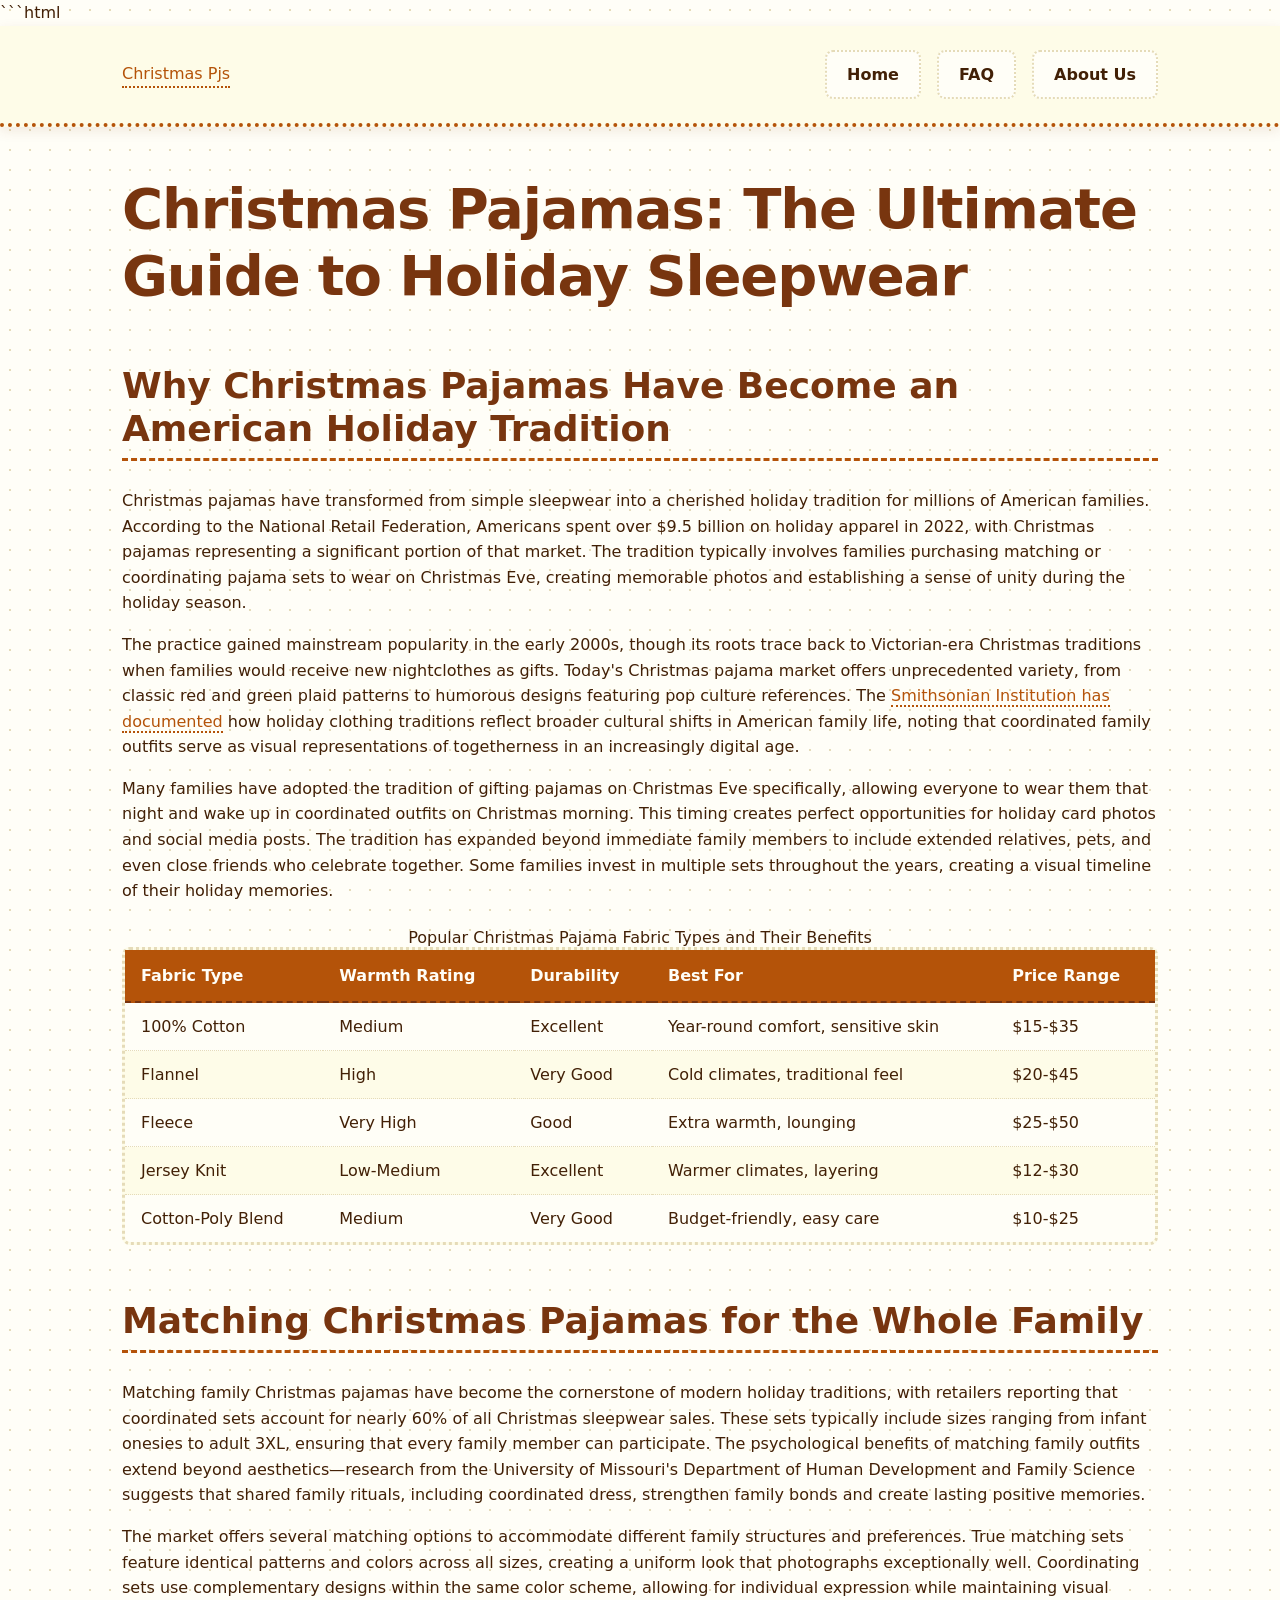
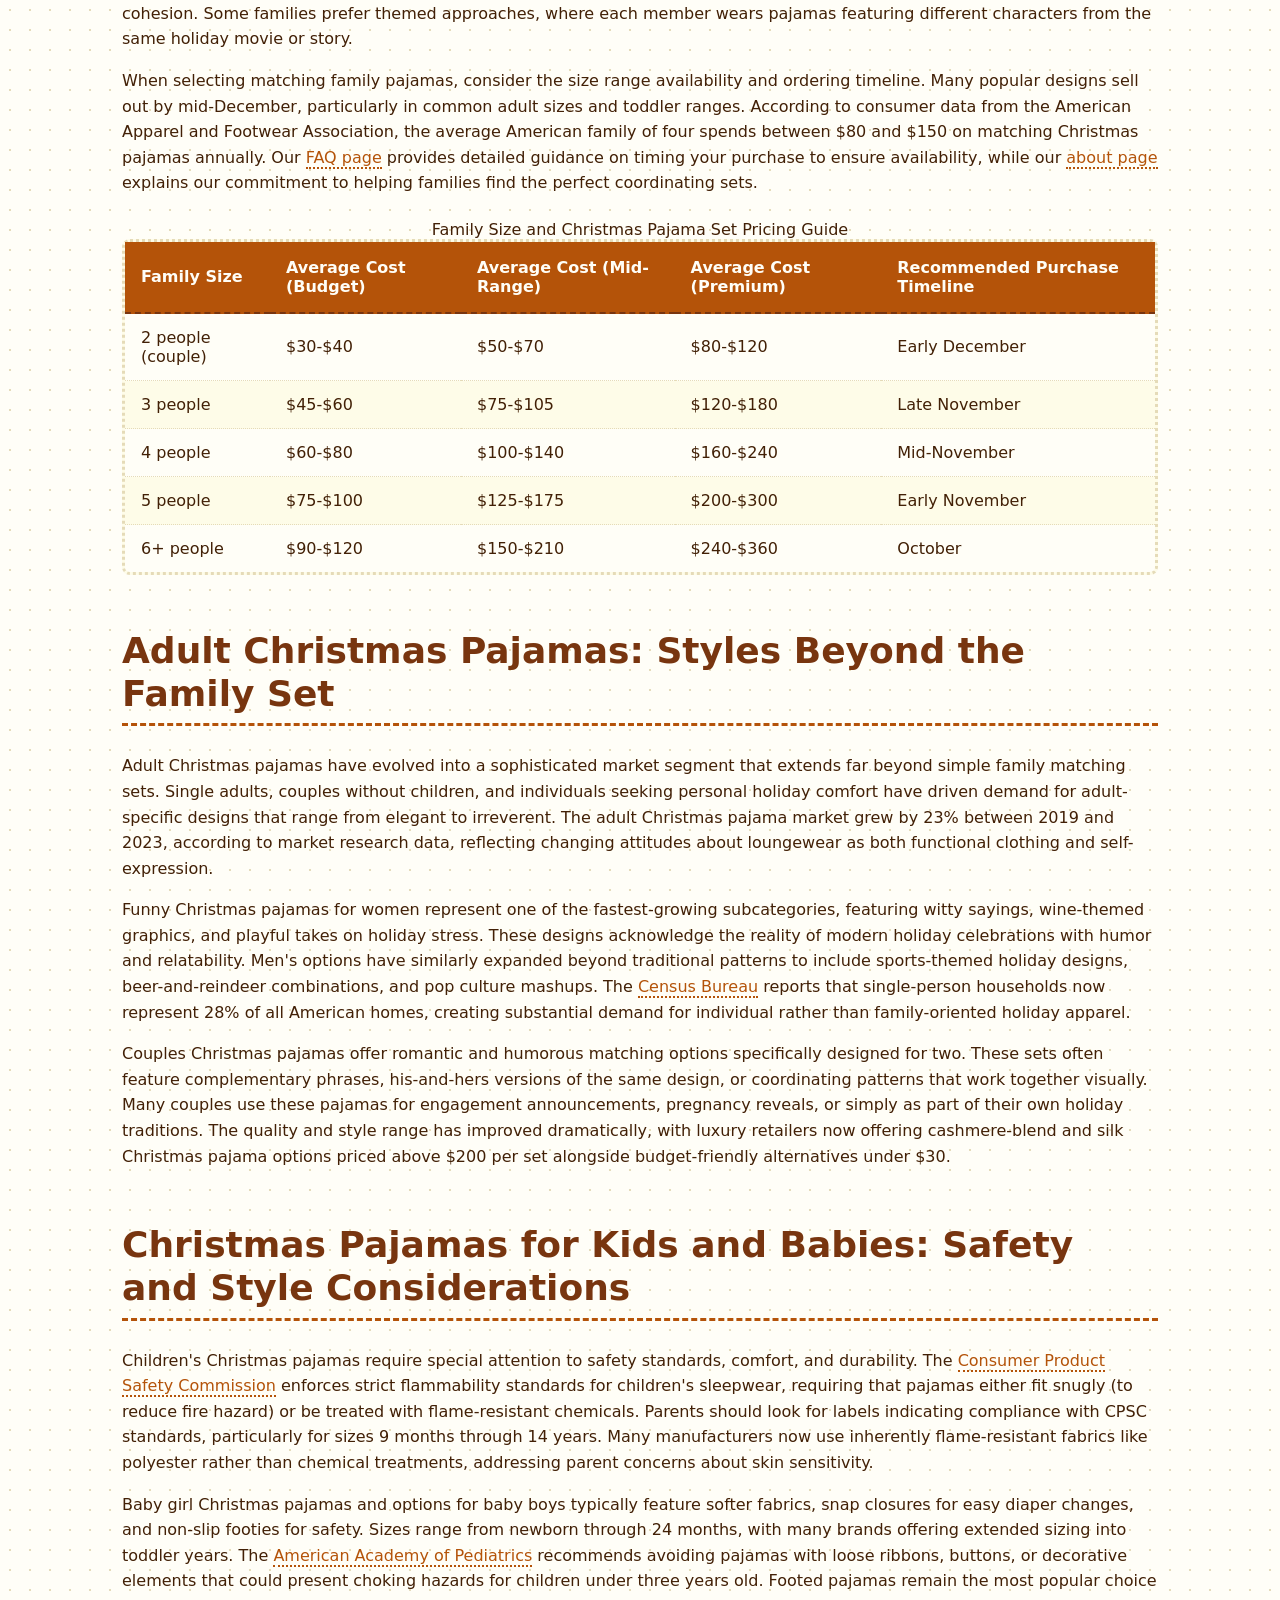
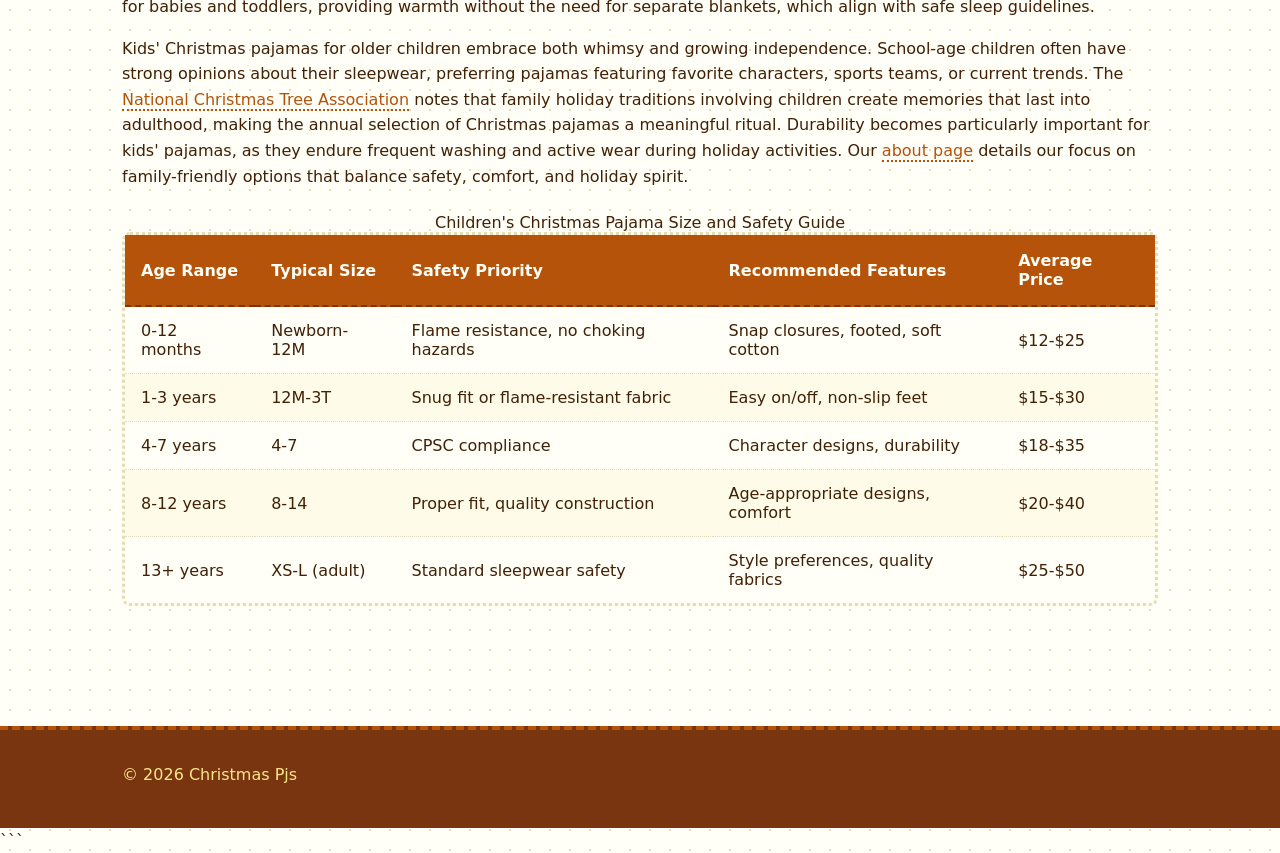
<file: index.html>
```html
<!DOCTYPE html>
<html lang="en-US">
<head><script>if(location.hostname==="christmas-pjs-xyz.pages.dev"){location.replace("https://christmas-pjs.xyz"+location.pathname+location.search)}</script>
<meta charset="UTF-8">
<meta name="viewport" content="width=device-width, initial-scale=1.0">
<title>Christmas Pajamas for the Whole Family | Christmas Pjs</title>
<meta name="description" content="Find the perfect Christmas pajamas for your family. Shop matching sets, funny designs, plaid patterns, and cozy sleepwear for adults, kids, and babies.">
<link rel="canonical" href="https://christmas-pjs.xyz/">
<link rel="stylesheet" href="style.css">
<meta property="og:title" content="Christmas Pajamas for the Whole Family | Christmas Pjs">
<meta property="og:description" content="Find the perfect Christmas pajamas for your family. Shop matching sets, funny designs, plaid patterns, and cozy sleepwear for adults, kids, and babies.">
<meta property="og:url" content="https://christmas-pjs.xyz/">
<meta property="og:type" content="website">
<meta name="twitter:card" content="summary_large_image">
<meta name="twitter:title" content="Christmas Pajamas for the Whole Family | Christmas Pjs">
<meta name="twitter:description" content="Find the perfect Christmas pajamas for your family. Shop matching sets, funny designs, plaid patterns, and cozy sleepwear for adults, kids, and babies.">
<script type="application/ld+json">
{
  "@context": "https://schema.org",
  "@type": "Organization",
  "name": "Christmas Pjs",
  "url": "https://christmas-pjs.xyz"
}
</script>
</head>
<body>
<header class="site-header">
<div class="container">
<a href="/">Christmas Pjs</a>
<nav class="site-nav">
<ul>
<li><a href="/" aria-current="page">Home</a></li>
<li><a href="/faq">FAQ</a></li>
<li><a href="/about-us">About Us</a></li>
</ul>
</nav>
</div>
</header>
<main class="site-main">
<div class="container">
<h1>Christmas Pajamas: The Ultimate Guide to Holiday Sleepwear</h1>
<section>
<h2>Why Christmas Pajamas Have Become an American Holiday Tradition</h2>
<p>Christmas pajamas have transformed from simple sleepwear into a cherished holiday tradition for millions of American families. According to the National Retail Federation, Americans spent over $9.5 billion on holiday apparel in 2022, with Christmas pajamas representing a significant portion of that market. The tradition typically involves families purchasing matching or coordinating pajama sets to wear on Christmas Eve, creating memorable photos and establishing a sense of unity during the holiday season.</p>
<p>The practice gained mainstream popularity in the early 2000s, though its roots trace back to Victorian-era Christmas traditions when families would receive new nightclothes as gifts. Today's Christmas pajama market offers unprecedented variety, from classic red and green plaid patterns to humorous designs featuring pop culture references. The <a href="https://www.si.edu/spotlight/christmas-traditions" rel="noopener noreferrer" target="_blank">Smithsonian Institution has documented</a> how holiday clothing traditions reflect broader cultural shifts in American family life, noting that coordinated family outfits serve as visual representations of togetherness in an increasingly digital age.</p>
<p>Many families have adopted the tradition of gifting pajamas on Christmas Eve specifically, allowing everyone to wear them that night and wake up in coordinated outfits on Christmas morning. This timing creates perfect opportunities for holiday card photos and social media posts. The tradition has expanded beyond immediate family members to include extended relatives, pets, and even close friends who celebrate together. Some families invest in multiple sets throughout the years, creating a visual timeline of their holiday memories.</p>
<table>
<caption>Popular Christmas Pajama Fabric Types and Their Benefits</caption>
<thead>
<tr>
<th>Fabric Type</th>
<th>Warmth Rating</th>
<th>Durability</th>
<th>Best For</th>
<th>Price Range</th>
</tr>
</thead>
<tbody>
<tr>
<td>100% Cotton</td>
<td>Medium</td>
<td>Excellent</td>
<td>Year-round comfort, sensitive skin</td>
<td>$15-$35</td>
</tr>
<tr>
<td>Flannel</td>
<td>High</td>
<td>Very Good</td>
<td>Cold climates, traditional feel</td>
<td>$20-$45</td>
</tr>
<tr>
<td>Fleece</td>
<td>Very High</td>
<td>Good</td>
<td>Extra warmth, lounging</td>
<td>$25-$50</td>
</tr>
<tr>
<td>Jersey Knit</td>
<td>Low-Medium</td>
<td>Excellent</td>
<td>Warmer climates, layering</td>
<td>$12-$30</td>
</tr>
<tr>
<td>Cotton-Poly Blend</td>
<td>Medium</td>
<td>Very Good</td>
<td>Budget-friendly, easy care</td>
<td>$10-$25</td>
</tr>
</tbody>
</table>
</section>
<section>
<h2>Matching Christmas Pajamas for the Whole Family</h2>
<p>Matching family Christmas pajamas have become the cornerstone of modern holiday traditions, with retailers reporting that coordinated sets account for nearly 60% of all Christmas sleepwear sales. These sets typically include sizes ranging from infant onesies to adult 3XL, ensuring that every family member can participate. The psychological benefits of matching family outfits extend beyond aesthetics—research from the University of Missouri's Department of Human Development and Family Science suggests that shared family rituals, including coordinated dress, strengthen family bonds and create lasting positive memories.</p>
<p>The market offers several matching options to accommodate different family structures and preferences. True matching sets feature identical patterns and colors across all sizes, creating a uniform look that photographs exceptionally well. Coordinating sets use complementary designs within the same color scheme, allowing for individual expression while maintaining visual cohesion. Some families prefer themed approaches, where each member wears pajamas featuring different characters from the same holiday movie or story.</p>
<p>When selecting matching family pajamas, consider the size range availability and ordering timeline. Many popular designs sell out by mid-December, particularly in common adult sizes and toddler ranges. According to consumer data from the American Apparel and Footwear Association, the average American family of four spends between $80 and $150 on matching Christmas pajamas annually. Our <a href="/faq">FAQ page</a> provides detailed guidance on timing your purchase to ensure availability, while our <a href="/about-us">about page</a> explains our commitment to helping families find the perfect coordinating sets.</p>
<table>
<caption>Family Size and Christmas Pajama Set Pricing Guide</caption>
<thead>
<tr>
<th>Family Size</th>
<th>Average Cost (Budget)</th>
<th>Average Cost (Mid-Range)</th>
<th>Average Cost (Premium)</th>
<th>Recommended Purchase Timeline</th>
</tr>
</thead>
<tbody>
<tr>
<td>2 people (couple)</td>
<td>$30-$40</td>
<td>$50-$70</td>
<td>$80-$120</td>
<td>Early December</td>
</tr>
<tr>
<td>3 people</td>
<td>$45-$60</td>
<td>$75-$105</td>
<td>$120-$180</td>
<td>Late November</td>
</tr>
<tr>
<td>4 people</td>
<td>$60-$80</td>
<td>$100-$140</td>
<td>$160-$240</td>
<td>Mid-November</td>
</tr>
<tr>
<td>5 people</td>
<td>$75-$100</td>
<td>$125-$175</td>
<td>$200-$300</td>
<td>Early November</td>
</tr>
<tr>
<td>6+ people</td>
<td>$90-$120</td>
<td>$150-$210</td>
<td>$240-$360</td>
<td>October</td>
</tr>
</tbody>
</table>
</section>
<section>
<h2>Adult Christmas Pajamas: Styles Beyond the Family Set</h2>
<p>Adult Christmas pajamas have evolved into a sophisticated market segment that extends far beyond simple family matching sets. Single adults, couples without children, and individuals seeking personal holiday comfort have driven demand for adult-specific designs that range from elegant to irreverent. The adult Christmas pajama market grew by 23% between 2019 and 2023, according to market research data, reflecting changing attitudes about loungewear as both functional clothing and self-expression.</p>
<p>Funny Christmas pajamas for women represent one of the fastest-growing subcategories, featuring witty sayings, wine-themed graphics, and playful takes on holiday stress. These designs acknowledge the reality of modern holiday celebrations with humor and relatability. Men's options have similarly expanded beyond traditional patterns to include sports-themed holiday designs, beer-and-reindeer combinations, and pop culture mashups. The <a href="https://www.census.gov/quickfacts/fact/table/US" rel="noopener noreferrer" target="_blank">Census Bureau</a> reports that single-person households now represent 28% of all American homes, creating substantial demand for individual rather than family-oriented holiday apparel.</p>
<p>Couples Christmas pajamas offer romantic and humorous matching options specifically designed for two. These sets often feature complementary phrases, his-and-hers versions of the same design, or coordinating patterns that work together visually. Many couples use these pajamas for engagement announcements, pregnancy reveals, or simply as part of their own holiday traditions. The quality and style range has improved dramatically, with luxury retailers now offering cashmere-blend and silk Christmas pajama options priced above $200 per set alongside budget-friendly alternatives under $30.</p>
</section>
<section>
<h2>Christmas Pajamas for Kids and Babies: Safety and Style Considerations</h2>
<p>Children's Christmas pajamas require special attention to safety standards, comfort, and durability. The <a href="https://www.cpsc.gov/Business--Manufacturing/Business-Education/childrens-sleepwear" rel="noopener noreferrer" target="_blank">Consumer Product Safety Commission</a> enforces strict flammability standards for children's sleepwear, requiring that pajamas either fit snugly (to reduce fire hazard) or be treated with flame-resistant chemicals. Parents should look for labels indicating compliance with CPSC standards, particularly for sizes 9 months through 14 years. Many manufacturers now use inherently flame-resistant fabrics like polyester rather than chemical treatments, addressing parent concerns about skin sensitivity.</p>
<p>Baby girl Christmas pajamas and options for baby boys typically feature softer fabrics, snap closures for easy diaper changes, and non-slip footies for safety. Sizes range from newborn through 24 months, with many brands offering extended sizing into toddler years. The <a href="https://www.aap.org/" rel="noopener noreferrer" target="_blank">American Academy of Pediatrics</a> recommends avoiding pajamas with loose ribbons, buttons, or decorative elements that could present choking hazards for children under three years old. Footed pajamas remain the most popular choice for babies and toddlers, providing warmth without the need for separate blankets, which align with safe sleep guidelines.</p>
<p>Kids' Christmas pajamas for older children embrace both whimsy and growing independence. School-age children often have strong opinions about their sleepwear, preferring pajamas featuring favorite characters, sports teams, or current trends. The <a href="https://christmastree.org/" rel="noopener noreferrer" target="_blank">National Christmas Tree Association</a> notes that family holiday traditions involving children create memories that last into adulthood, making the annual selection of Christmas pajamas a meaningful ritual. Durability becomes particularly important for kids' pajamas, as they endure frequent washing and active wear during holiday activities. Our <a href="/about-us">about page</a> details our focus on family-friendly options that balance safety, comfort, and holiday spirit.</p>
<table>
<caption>Children's Christmas Pajama Size and Safety Guide</caption>
<thead>
<tr>
<th>Age Range</th>
<th>Typical Size</th>
<th>Safety Priority</th>
<th>Recommended Features</th>
<th>Average Price</th>
</tr>
</thead>
<tbody>
<tr>
<td>0-12 months</td>
<td>Newborn-12M</td>
<td>Flame resistance, no choking hazards</td>
<td>Snap closures, footed, soft cotton</td>
<td>$12-$25</td>
</tr>
<tr>
<td>1-3 years</td>
<td>12M-3T</td>
<td>Snug fit or flame-resistant fabric</td>
<td>Easy on/off, non-slip feet</td>
<td>$15-$30</td>
</tr>
<tr>
<td>4-7 years</td>
<td>4-7</td>
<td>CPSC compliance</td>
<td>Character designs, durability</td>
<td>$18-$35</td>
</tr>
<tr>
<td>8-12 years</td>
<td>8-14</td>
<td>Proper fit, quality construction</td>
<td>Age-appropriate designs, comfort</td>
<td>$20-$40</td>
</tr>
<tr>
<td>13+ years</td>
<td>XS-L (adult)</td>
<td>Standard sleepwear safety</td>
<td>Style preferences, quality fabrics</td>
<td>$25-$50</td>
</tr>
</tbody>
</table>
</section>
</div>
</main>
<footer class="site-footer">
<div class="container">
<p>&copy; 2026 Christmas Pjs</p>
</div>
</footer>
</body>
</html>
```
</file>
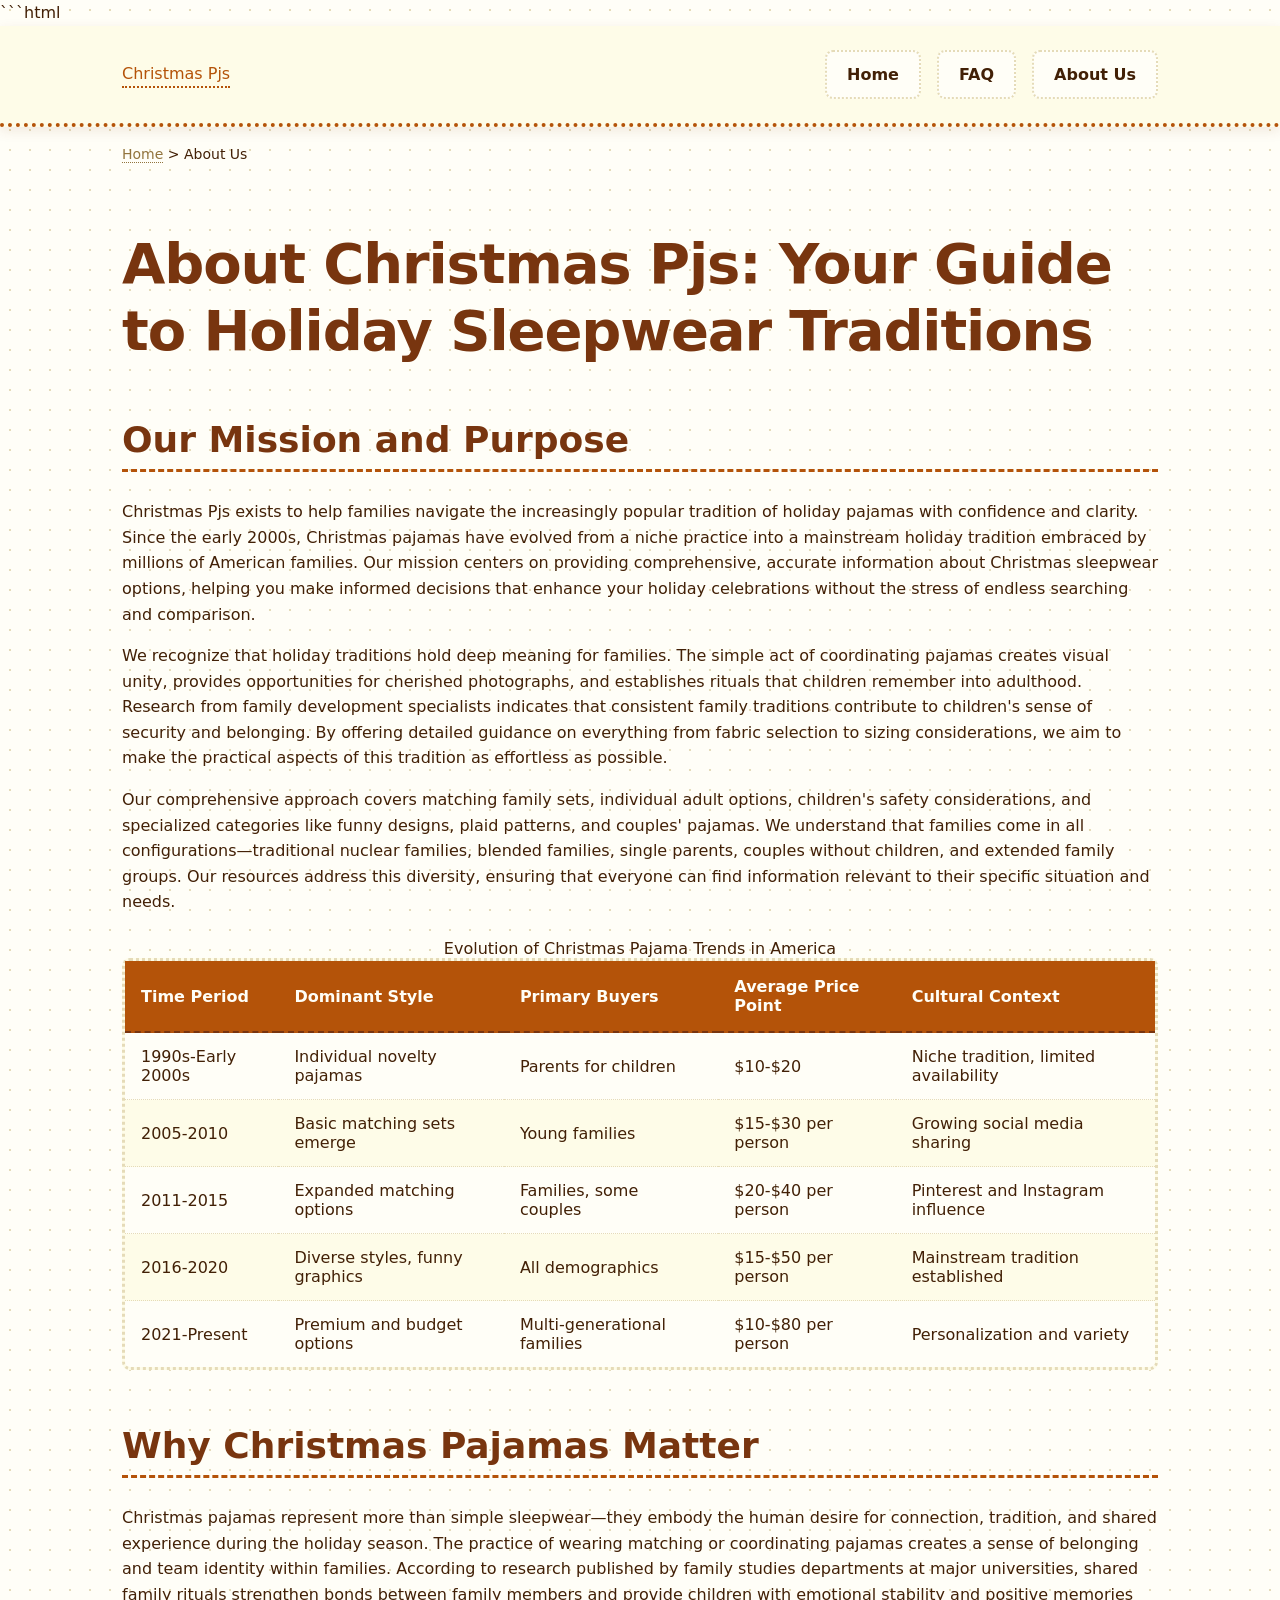
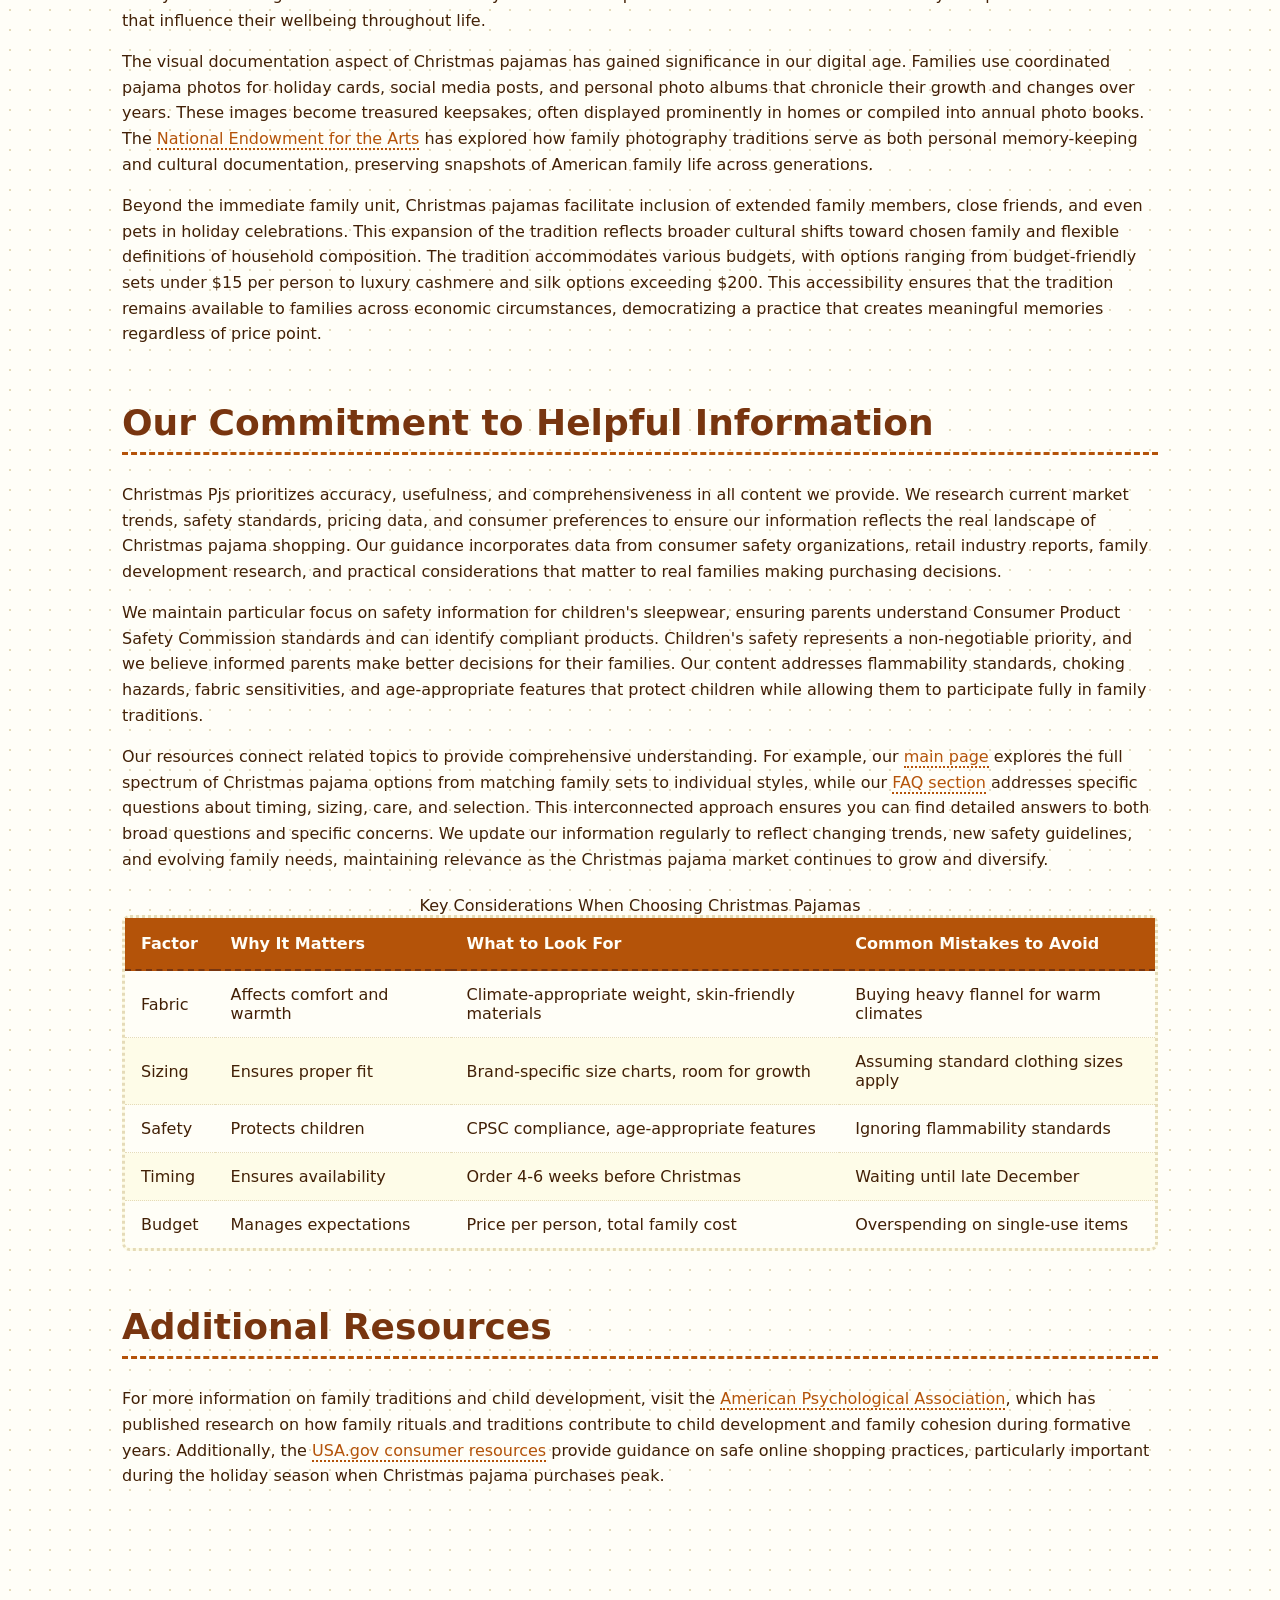
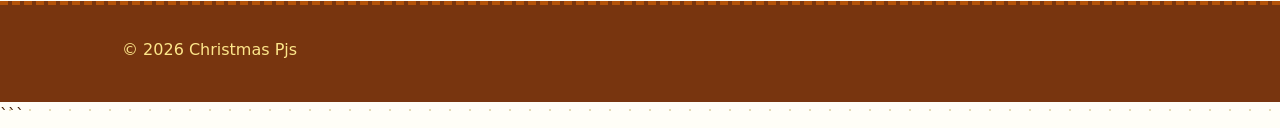
<file: about-us.html>
```html
<!DOCTYPE html>
<html lang="en-US">
<head><script>if(location.hostname==="christmas-pjs-xyz.pages.dev"){location.replace("https://christmas-pjs.xyz"+location.pathname+location.search)}</script>
<meta charset="UTF-8">
<meta name="viewport" content="width=device-width, initial-scale=1.0">
<title>About Christmas Pjs | Your Holiday Sleepwear Resource</title>
<meta name="description" content="Learn about Christmas Pjs, your trusted source for information on holiday pajamas, matching family sets, and festive sleepwear traditions.">
<link rel="canonical" href="https://christmas-pjs.xyz/about-us">
<link rel="stylesheet" href="style.css">
<script type="application/ld+json">
{
  "@context": "https://schema.org",
  "@type": "AboutPage",
  "name": "About Christmas Pjs",
  "url": "https://christmas-pjs.xyz/about-us",
  "description": "Learn about Christmas Pjs, your trusted source for information on holiday pajamas, matching family sets, and festive sleepwear traditions."
}
</script>
</head>
<body>
<header class="site-header">
<div class="container">
<a href="/">Christmas Pjs</a>
<nav class="site-nav">
<ul>
<li><a href="/">Home</a></li>
<li><a href="/faq">FAQ</a></li>
<li><a href="/about-us" aria-current="page">About Us</a></li>
</ul>
</nav>
</div>
</header>

<nav class="breadcrumbs">
<div class="container">
<a href="/">Home</a> > About Us
</div>
</nav>

<main class="site-main">
<div class="container">
<h1>About Christmas Pjs: Your Guide to Holiday Sleepwear Traditions</h1>

<section>
<h2>Our Mission and Purpose</h2>
<p>Christmas Pjs exists to help families navigate the increasingly popular tradition of holiday pajamas with confidence and clarity. Since the early 2000s, Christmas pajamas have evolved from a niche practice into a mainstream holiday tradition embraced by millions of American families. Our mission centers on providing comprehensive, accurate information about Christmas sleepwear options, helping you make informed decisions that enhance your holiday celebrations without the stress of endless searching and comparison.</p>
<p>We recognize that holiday traditions hold deep meaning for families. The simple act of coordinating pajamas creates visual unity, provides opportunities for cherished photographs, and establishes rituals that children remember into adulthood. Research from family development specialists indicates that consistent family traditions contribute to children's sense of security and belonging. By offering detailed guidance on everything from fabric selection to sizing considerations, we aim to make the practical aspects of this tradition as effortless as possible.</p>
<p>Our comprehensive approach covers matching family sets, individual adult options, children's safety considerations, and specialized categories like funny designs, plaid patterns, and couples' pajamas. We understand that families come in all configurations—traditional nuclear families, blended families, single parents, couples without children, and extended family groups. Our resources address this diversity, ensuring that everyone can find information relevant to their specific situation and needs.</p>

<table>
<caption>Evolution of Christmas Pajama Trends in America</caption>
<thead>
<tr>
<th>Time Period</th>
<th>Dominant Style</th>
<th>Primary Buyers</th>
<th>Average Price Point</th>
<th>Cultural Context</th>
</tr>
</thead>
<tbody>
<tr>
<td>1990s-Early 2000s</td>
<td>Individual novelty pajamas</td>
<td>Parents for children</td>
<td>$10-$20</td>
<td>Niche tradition, limited availability</td>
</tr>
<tr>
<td>2005-2010</td>
<td>Basic matching sets emerge</td>
<td>Young families</td>
<td>$15-$30 per person</td>
<td>Growing social media sharing</td>
</tr>
<tr>
<td>2011-2015</td>
<td>Expanded matching options</td>
<td>Families, some couples</td>
<td>$20-$40 per person</td>
<td>Pinterest and Instagram influence</td>
</tr>
<tr>
<td>2016-2020</td>
<td>Diverse styles, funny graphics</td>
<td>All demographics</td>
<td>$15-$50 per person</td>
<td>Mainstream tradition established</td>
</tr>
<tr>
<td>2021-Present</td>
<td>Premium and budget options</td>
<td>Multi-generational families</td>
<td>$10-$80 per person</td>
<td>Personalization and variety</td>
</tr>
</tbody>
</table>
</section>

<section>
<h2>Why Christmas Pajamas Matter</h2>
<p>Christmas pajamas represent more than simple sleepwear—they embody the human desire for connection, tradition, and shared experience during the holiday season. The practice of wearing matching or coordinating pajamas creates a sense of belonging and team identity within families. According to research published by family studies departments at major universities, shared family rituals strengthen bonds between family members and provide children with emotional stability and positive memories that influence their wellbeing throughout life.</p>
<p>The visual documentation aspect of Christmas pajamas has gained significance in our digital age. Families use coordinated pajama photos for holiday cards, social media posts, and personal photo albums that chronicle their growth and changes over years. These images become treasured keepsakes, often displayed prominently in homes or compiled into annual photo books. The <a href="https://www.arts.gov/">National Endowment for the Arts</a> has explored how family photography traditions serve as both personal memory-keeping and cultural documentation, preserving snapshots of American family life across generations.</p>
<p>Beyond the immediate family unit, Christmas pajamas facilitate inclusion of extended family members, close friends, and even pets in holiday celebrations. This expansion of the tradition reflects broader cultural shifts toward chosen family and flexible definitions of household composition. The tradition accommodates various budgets, with options ranging from budget-friendly sets under $15 per person to luxury cashmere and silk options exceeding $200. This accessibility ensures that the tradition remains available to families across economic circumstances, democratizing a practice that creates meaningful memories regardless of price point.</p>
</section>

<section>
<h2>Our Commitment to Helpful Information</h2>
<p>Christmas Pjs prioritizes accuracy, usefulness, and comprehensiveness in all content we provide. We research current market trends, safety standards, pricing data, and consumer preferences to ensure our information reflects the real landscape of Christmas pajama shopping. Our guidance incorporates data from consumer safety organizations, retail industry reports, family development research, and practical considerations that matter to real families making purchasing decisions.</p>
<p>We maintain particular focus on safety information for children's sleepwear, ensuring parents understand Consumer Product Safety Commission standards and can identify compliant products. Children's safety represents a non-negotiable priority, and we believe informed parents make better decisions for their families. Our content addresses flammability standards, choking hazards, fabric sensitivities, and age-appropriate features that protect children while allowing them to participate fully in family traditions.</p>
<p>Our resources connect related topics to provide comprehensive understanding. For example, our <a href="/">main page</a> explores the full spectrum of Christmas pajama options from matching family sets to individual styles, while our <a href="/faq">FAQ section</a> addresses specific questions about timing, sizing, care, and selection. This interconnected approach ensures you can find detailed answers to both broad questions and specific concerns. We update our information regularly to reflect changing trends, new safety guidelines, and evolving family needs, maintaining relevance as the Christmas pajama market continues to grow and diversify.</p>

<table>
<caption>Key Considerations When Choosing Christmas Pajamas</caption>
<thead>
<tr>
<th>Factor</th>
<th>Why It Matters</th>
<th>What to Look For</th>
<th>Common Mistakes to Avoid</th>
</tr>
</thead>
<tbody>
<tr>
<td>Fabric</td>
<td>Affects comfort and warmth</td>
<td>Climate-appropriate weight, skin-friendly materials</td>
<td>Buying heavy flannel for warm climates</td>
</tr>
<tr>
<td>Sizing</td>
<td>Ensures proper fit</td>
<td>Brand-specific size charts, room for growth</td>
<td>Assuming standard clothing sizes apply</td>
</tr>
<tr>
<td>Safety</td>
<td>Protects children</td>
<td>CPSC compliance, age-appropriate features</td>
<td>Ignoring flammability standards</td>
</tr>
<tr>
<td>Timing</td>
<td>Ensures availability</td>
<td>Order 4-6 weeks before Christmas</td>
<td>Waiting until late December</td>
</tr>
<tr>
<td>Budget</td>
<td>Manages expectations</td>
<td>Price per person, total family cost</td>
<td>Overspending on single-use items</td>
</tr>
</tbody>
</table>
</section>

<section>
<h2>Additional Resources</h2>
<p>For more information on family traditions and child development, visit the <a href="https://www.apa.org/">American Psychological Association</a>, which has published research on how family rituals and traditions contribute to child development and family cohesion during formative years. Additionally, the <a href="https://www.usa.gov/holiday-shopping">USA.gov consumer resources</a> provide guidance on safe online shopping practices, particularly important during the holiday season when Christmas pajama purchases peak.</p>
</section>
</div>
</main>

<footer class="site-footer">
<div class="container">
<p>&copy; 2026 Christmas Pjs</p>
</div>
</footer>
</body>
</html>
```
</file>
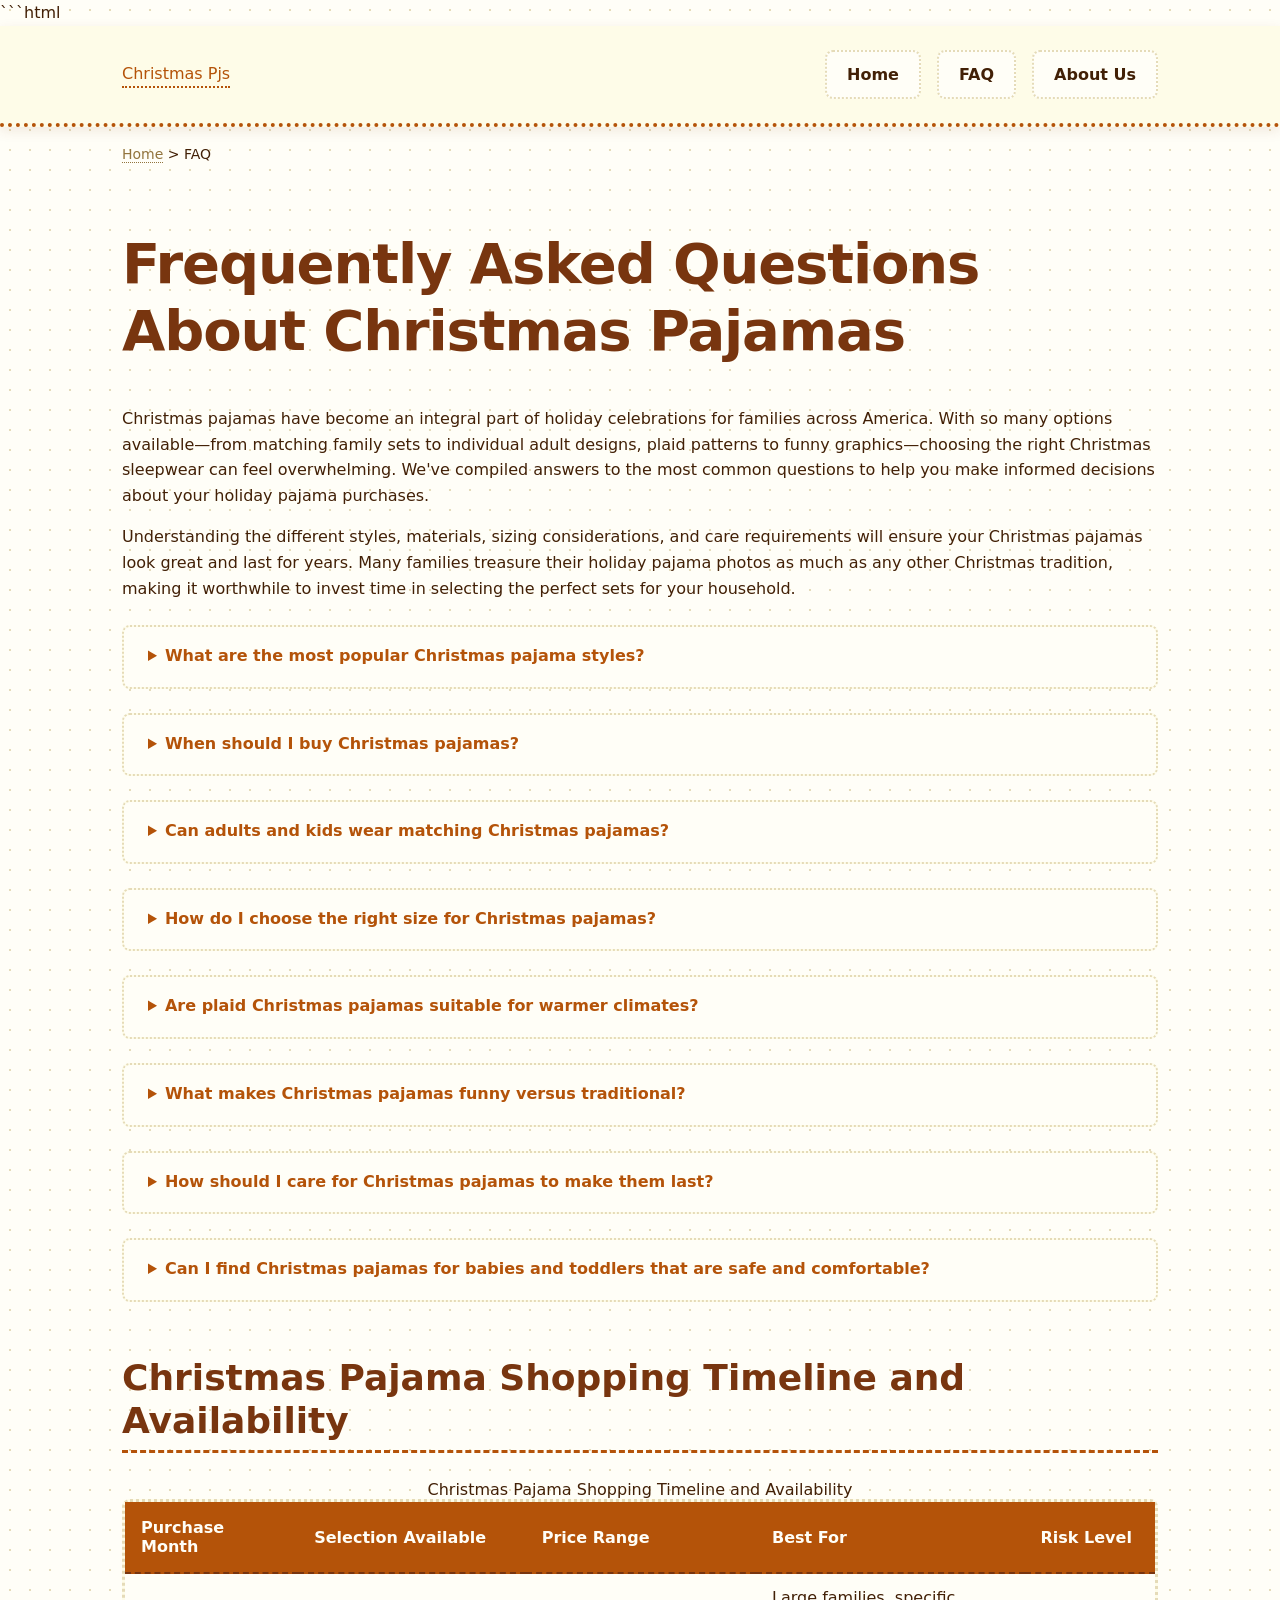
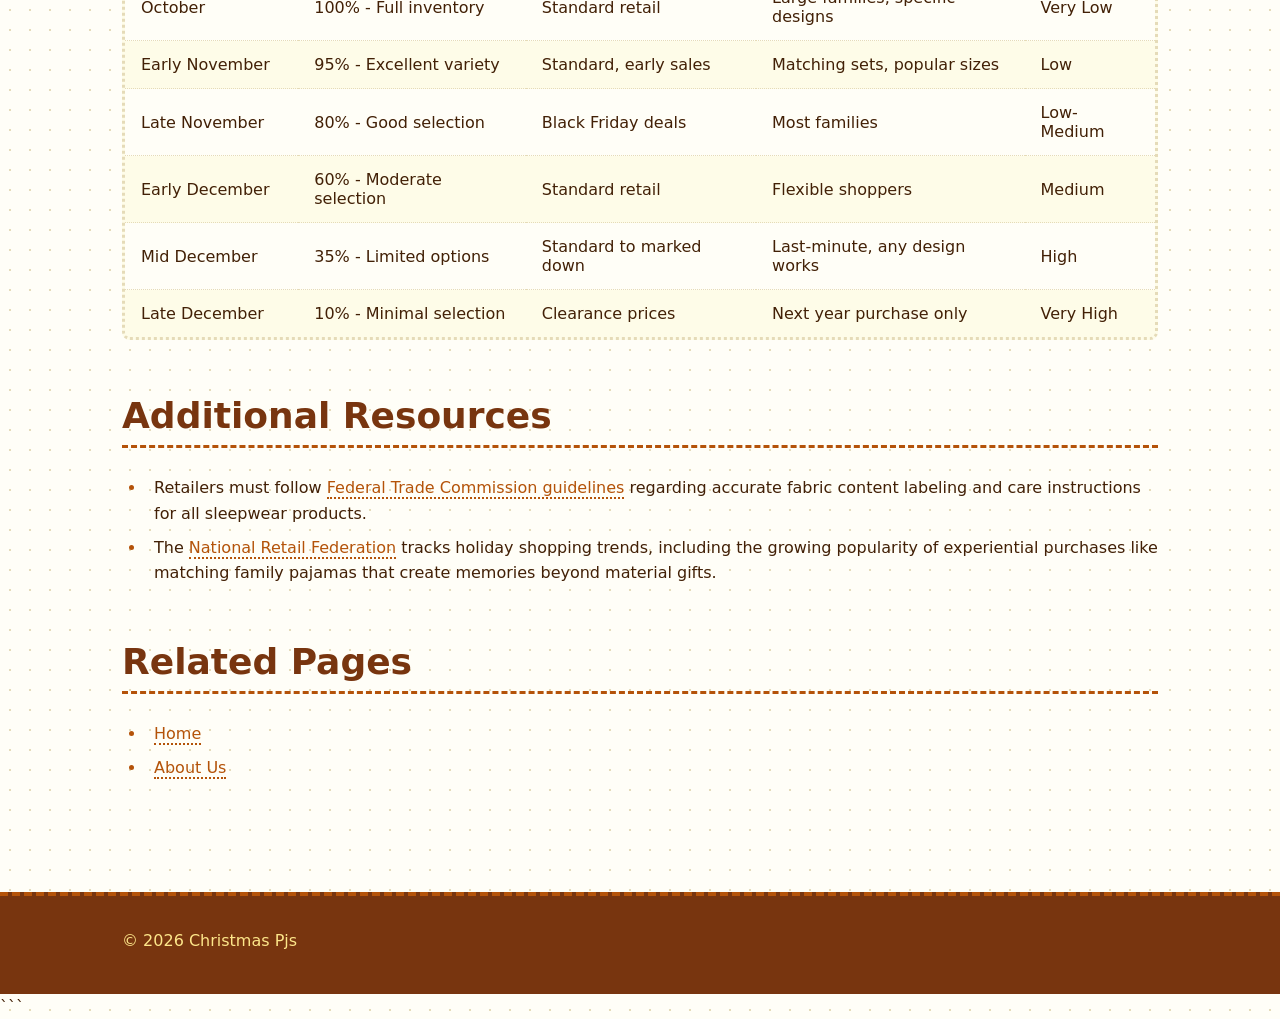
<file: faq.html>
```html
<!DOCTYPE html>
<html lang="en-US">
<head><script>if(location.hostname==="christmas-pjs-xyz.pages.dev"){location.replace("https://christmas-pjs.xyz"+location.pathname+location.search)}</script>
<meta charset="UTF-8">
<meta name="viewport" content="width=device-width, initial-scale=1.0">
<title>Christmas Pajamas FAQ: Your Questions Answered</title>
<meta name="description" content="Get answers to common questions about Christmas pajamas, including styles, sizing, purchasing timing, and care instructions for your holiday sleepwear.">
<link rel="canonical" href="https://christmas-pjs.xyz/faq">
<link rel="stylesheet" href="style.css">
</head>
<body>
<header class="site-header">
<div class="container">
<a href="/">Christmas Pjs</a>
<nav class="site-nav">
<ul>
<li><a href="/">Home</a></li>
<li><a href="/faq" aria-current="page">FAQ</a></li>
<li><a href="/about-us">About Us</a></li>
</ul>
</nav>
</div>
</header>

<nav class="breadcrumbs">
<div class="container">
<a href="/">Home</a> > FAQ
</div>
</nav>

<main class="site-main">
<div class="container">
<h1>Frequently Asked Questions About Christmas Pajamas</h1>

<p>Christmas pajamas have become an integral part of holiday celebrations for families across America. With so many options available—from matching family sets to individual adult designs, plaid patterns to funny graphics—choosing the right Christmas sleepwear can feel overwhelming. We've compiled answers to the most common questions to help you make informed decisions about your holiday pajama purchases.</p>

<p>Understanding the different styles, materials, sizing considerations, and care requirements will ensure your Christmas pajamas look great and last for years. Many families treasure their holiday pajama photos as much as any other Christmas tradition, making it worthwhile to invest time in selecting the perfect sets for your household.</p>

<section>
<details>
<summary>What are the most popular Christmas pajama styles?</summary>
<p>The most popular Christmas pajama styles include matching family sets, classic red and green plaid patterns, and festive prints featuring reindeer, snowflakes, or Santa Claus. Flannel and cotton materials are the top choices for comfort and warmth. Beyond these classics, funny graphic pajamas with humorous sayings have surged in popularity, particularly among adults. Plaid patterns remain timeless favorites, with buffalo check and tartan designs dominating sales. Character-themed pajamas featuring movies like 'Elf' or 'National Lampoon's Christmas Vacation' appeal to families who want to reference their favorite holiday films. Two-piece sets outsell onesies for adults by approximately 3 to 1, while footed pajamas remain preferred for babies and toddlers under age 3.</p>
</details>

<details>
<summary>When should I buy Christmas pajamas?</summary>
<p>Christmas pajamas are best purchased in early to mid-December to ensure availability and timely delivery. Many families wear them on Christmas Eve or Christmas morning as part of their holiday traditions. However, the optimal purchasing timeline depends on your specific needs. For matching family sets in popular sizes, ordering in late November provides the best selection before stock depletes. If you're flexible about exact designs, early December still offers good variety. Retailers typically begin stocking Christmas pajamas in October, with peak inventory occurring in early November. Waiting until the week before Christmas risks finding only limited sizes and styles. For large families requiring six or more sets, or for anyone seeking specific character licenses or premium brands, October or early November purchasing ensures you get exactly what you want without settling for whatever remains available.</p>
</details>

<details>
<summary>Can adults and kids wear matching Christmas pajamas?</summary>
<p>Yes, many brands offer matching Christmas pajama sets designed for the whole family, including sizes for adults, children, and even pets. These coordinated sets are popular for holiday photos and creating memorable family traditions. Most major retailers now stock Christmas pajamas in size ranges from newborn through adult 3XL or 4XL, ensuring that virtually any family composition can find matching options. The designs come in true matching styles where everyone wears identical patterns, or coordinating styles where colors and themes align but patterns vary slightly. Some families appreciate coordinating rather than identical sets because they allow individual personality while maintaining visual cohesion. Pet pajamas have become increasingly available, with sizes for dogs ranging from extra small (under 5 pounds) to extra large (over 75 pounds). The matching family pajama trend has expanded to include grandparents, extended family members, and even close family friends who celebrate together regularly.</p>
</details>

<details>
<summary>How do I choose the right size for Christmas pajamas?</summary>
<p>Choosing the right size for Christmas pajamas requires checking specific brand size charts rather than relying on standard clothing sizes, as sleepwear sizing varies significantly between manufacturers. Most brands provide detailed measurements for chest, waist, hips, and inseam on their websites. For children, consider whether you want pajamas that fit for just this season or have room to grow. Many parents size up for kids, especially if purchasing in October or November, allowing the pajamas to fit through multiple holiday seasons. For adults, consider your preferred fit—some people like loose, relaxed sleepwear while others prefer more fitted styles. Pay attention to fabric composition, as 100% cotton typically has minimal stretch compared to cotton-poly blends. If between sizes, sizing up generally provides more comfortable sleepwear. For babies under 12 months who are growing rapidly, purchasing based on the age they'll be on Christmas Day rather than current age prevents pajamas from being too small when the holiday arrives.</p>
</details>

<details>
<summary>Are plaid Christmas pajamas suitable for warmer climates?</summary>
<p>Plaid Christmas pajamas are available in various fabric weights, making them suitable for both cold and warm climates. Traditional flannel plaid pajamas work best in regions where December temperatures drop below 60°F, providing cozy warmth for cold winter nights. However, many manufacturers now produce plaid patterns in lighter fabrics specifically for warmer regions. Cotton jersey plaid pajamas offer the classic look without excessive warmth, suitable for areas where December temperatures remain in the 60s and 70s. Lightweight cotton-poly blend plaid pajamas provide another option for warm-weather states like Florida, Texas, Arizona, and Southern California. Some families in warm climates choose plaid pajama shorts sets or mix-and-match separates, wearing plaid pants with short-sleeve tops. The visual appeal of plaid patterns—particularly red and green buffalo check—makes them desirable regardless of climate, so manufacturers have responded by offering the aesthetic in various weights and styles appropriate for different temperature ranges.</p>
</details>

<details>
<summary>What makes Christmas pajamas funny versus traditional?</summary>
<p>Funny Christmas pajamas distinguish themselves from traditional styles through humorous graphics, witty sayings, pop culture references, and irreverent takes on holiday themes. Traditional Christmas pajamas typically feature classic imagery like snowflakes, reindeer, Santa Claus, Christmas trees, candy canes, and plaid patterns presented straightforwardly. Funny Christmas pajamas might show a sloth dressed as Santa with text reading 'Lazy Christmas,' wine glasses with 'Sleigh All Day,' or characters from movies like 'Christmas Vacation' with memorable quotes. Women's funny Christmas pajamas often reference the stress of holiday preparations, wine consumption, or the gap between Pinterest-perfect expectations and reality. Men's funny options frequently involve beer, sports, or dad jokes related to Christmas. Couples' funny pajamas use complementary phrases like 'Naughty' and 'Nice' or 'Sleigh King' and 'Sleigh Queen.' The humor tends toward gentle, family-friendly jokes rather than anything offensive, though adult-oriented humor exists in pajamas marketed specifically to adults without children. Funny pajamas have grown from a small niche to representing approximately 35% of all Christmas pajama sales.</p>
</details>

<details>
<summary>How should I care for Christmas pajamas to make them last?</summary>
<p>Proper care extends the life of Christmas pajamas, allowing them to become cherished parts of annual traditions for years. Always check care labels, but most Christmas pajamas benefit from washing in cold water on gentle cycles to preserve colors and prevent shrinkage. Turn pajamas inside out before washing to protect printed graphics and decorative elements from abrasion. Avoid bleach, which damages both fabric and printed designs. For flannel pajamas, fabric softener can reduce the characteristic softness over time, so skip it or use sparingly. Tumble dry on low heat or air dry to prevent shrinkage and preserve elastic waistbands. High heat damages graphics and can cause cotton to shrink significantly. For pajamas with special embellishments like sequins, appliques, or delicate trim, hand washing or using a mesh laundry bag provides extra protection. Store Christmas pajamas in a cool, dry place during the off-season, preferably folded rather than hanging to prevent stretching. Cedar blocks or lavender sachets help keep them fresh-smelling without harsh chemical air fresheners. With proper care, quality Christmas pajamas easily last five to ten years, creating a visual record of family growth and change.</p>
</details>

<details>
<summary>Can I find Christmas pajamas for babies and toddlers that are safe and comfortable?</summary>
<p>Yes, numerous brands specialize in baby and toddler Christmas pajamas that meet strict safety standards while providing comfort. Look for pajamas labeled as meeting <a href="https://www.cpsc.gov/">Consumer Product Safety Commission</a> flammability standards, which require either snug-fitting designs or flame-resistant fabrics. For babies, prioritize soft, breathable 100% cotton without harsh chemical treatments, as baby skin is particularly sensitive. Footed pajamas with non-slip soles provide warmth and safety for babies who are beginning to stand and walk. Snap closures along the inseam or front make diaper changes easier during the night, which is especially important for younger babies. Avoid pajamas with small buttons, ribbons, or decorative elements that could detach and present choking hazards. Tagless designs or soft printed labels prevent irritation on sensitive baby skin. For toddlers who are potty training, two-piece sets with elastic waistbands allow for quicker bathroom access than footed one-piece styles. Sizing up slightly ensures pajamas don't become too tight or restrictive as babies grow rapidly during their first two years. Many pediatricians recommend keeping babies' rooms cooler for safe sleep, so choose pajama weight appropriate for your home's temperature.</p>
</details>
</section>

<section>
<h2>Christmas Pajama Shopping Timeline and Availability</h2>
<table>
<caption>Christmas Pajama Shopping Timeline and Availability</caption>
<thead>
<tr>
<th>Purchase Month</th>
<th>Selection Available</th>
<th>Price Range</th>
<th>Best For</th>
<th>Risk Level</th>
</tr>
</thead>
<tbody>
<tr>
<td>October</td>
<td>100% - Full inventory</td>
<td>Standard retail</td>
<td>Large families, specific designs</td>
<td>Very Low</td>
</tr>
<tr>
<td>Early November</td>
<td>95% - Excellent variety</td>
<td>Standard, early sales</td>
<td>Matching sets, popular sizes</td>
<td>Low</td>
</tr>
<tr>
<td>Late November</td>
<td>80% - Good selection</td>
<td>Black Friday deals</td>
<td>Most families</td>
<td>Low-Medium</td>
</tr>
<tr>
<td>Early December</td>
<td>60% - Moderate selection</td>
<td>Standard retail</td>
<td>Flexible shoppers</td>
<td>Medium</td>
</tr>
<tr>
<td>Mid December</td>
<td>35% - Limited options</td>
<td>Standard to marked down</td>
<td>Last-minute, any design works</td>
<td>High</td>
</tr>
<tr>
<td>Late December</td>
<td>10% - Minimal selection</td>
<td>Clearance prices</td>
<td>Next year purchase only</td>
<td>Very High</td>
</tr>
</tbody>
</table>
</section>

<section>
<h2>Additional Resources</h2>
<ul>
<li>Retailers must follow <a href="https://www.ftc.gov/news-events/topics/truth-advertising">Federal Trade Commission guidelines</a> regarding accurate fabric content labeling and care instructions for all sleepwear products.</li>
<li>The <a href="https://nrf.com/">National Retail Federation</a> tracks holiday shopping trends, including the growing popularity of experiential purchases like matching family pajamas that create memories beyond material gifts.</li>
</ul>
</section>

<section>
<h2>Related Pages</h2>
<ul>
<li><a href="/">Home</a></li>
<li><a href="/about-us">About Us</a></li>
</ul>
</section>
</div>
</main>

<footer class="site-footer">
<div class="container">
<p>&copy; 2026 Christmas Pjs</p>
</div>
</footer>

<script type="application/ld+json">
{
  "@context": "https://schema.org",
  "@type": "FAQPage",
  "mainEntity": [
    {
      "@type": "Question",
      "name": "What are the most popular Christmas pajama styles?",
      "acceptedAnswer": {
        "@type": "Answer",
        "text": "The most popular Christmas pajama styles include matching family sets, classic red and green plaid patterns, and festive prints featuring reindeer, snowflakes, or Santa Claus. Flannel and cotton materials are the top choices for comfort and warmth. Beyond these classics, funny graphic pajamas with humorous sayings have surged in popularity, particularly among adults. Plaid patterns remain timeless favorites, with buffalo check and tartan designs dominating sales. Character-themed pajamas featuring movies like 'Elf' or 'National Lampoon's Christmas Vacation' appeal to families who want to reference their favorite holiday films. Two-piece sets outsell onesies for adults by approximately 3 to 1, while footed pajamas remain preferred for babies and toddlers under age 3."
      }
    },
    {
      "@type": "Question",
      "name": "When should I buy Christmas pajamas?",
      "acceptedAnswer": {
        "@type": "Answer",
        "text": "Christmas pajamas are best purchased in early to mid-December to ensure availability and timely delivery. Many families wear them on Christmas Eve or Christmas morning as part of their holiday traditions. However, the optimal purchasing timeline depends on your specific needs. For matching family sets in popular sizes, ordering in late November provides the best selection before stock depletes. If you're flexible about exact designs, early December still offers good variety. Retailers typically begin stocking Christmas pajamas in October, with peak inventory occurring in early November. Waiting until the week before Christmas risks finding only limited sizes and styles. For large families requiring six or more sets, or for anyone seeking specific character licenses or premium brands, October or early November purchasing ensures you get exactly what you want without settling for whatever remains available."
      }
    },
    {
      "@type": "Question",
      "name": "Can adults and kids wear matching Christmas pajamas?",
      "acceptedAnswer": {
        "@type": "Answer",
        "text": "Yes, many brands offer matching Christmas pajama sets designed for the whole family, including sizes for adults, children, and even pets. These coordinated sets are popular for holiday photos and creating memorable family traditions. Most major retailers now stock Christmas pajamas in size ranges from newborn through adult 3XL or 4XL, ensuring that virtually any family composition can find matching options. The designs come in true matching styles where everyone wears identical patterns, or coordinating styles where colors and themes align but patterns vary slightly. Some families appreciate coordinating rather than identical sets because they allow individual personality while maintaining visual cohesion. Pet pajamas have become increasingly available, with sizes for dogs ranging from extra small (under 5 pounds) to extra large (over 75 pounds). The matching family pajama trend has expanded to include grandparents, extended family members, and even close family friends who celebrate together regularly."
      }
    },
    {
      "@type": "Question",
      "name": "How do I choose the right size for Christmas pajamas?",
      "acceptedAnswer": {
        "@type": "Answer",
        "text": "Choosing the right size for Christmas pajamas requires checking specific brand size charts rather than relying on standard clothing sizes, as sleepwear sizing varies significantly between manufacturers. Most brands provide detailed measurements for chest, waist, hips, and inseam on their websites. For children, consider whether you want pajamas that fit for just this season or have room to grow. Many parents size up for kids, especially if purchasing in October or November, allowing the pajamas to fit through multiple holiday seasons. For adults, consider your preferred fit—some people like loose, relaxed sleepwear while others prefer more fitted styles. Pay attention to fabric composition, as 100% cotton typically has minimal stretch compared to cotton-poly blends. If between sizes, sizing up generally provides more comfortable sleepwear. For babies under 12 months who are growing rapidly, purchasing based on the age they'll be on Christmas Day rather than current age prevents pajamas from being too small when the holiday arrives."
      }
    },
    {
      "@type": "Question",
      "name": "Are plaid Christmas pajamas suitable for warmer climates?",
      "acceptedAnswer": {
        "@type": "Answer",
        "text": "Plaid Christmas pajamas are available in various fabric weights, making them suitable for both cold and warm climates. Traditional flannel plaid pajamas work best in regions where December temperatures drop below 60°F, providing cozy warmth for cold winter nights. However, many manufacturers now produce plaid patterns in lighter fabrics specifically for warmer regions. Cotton jersey plaid pajamas offer the classic look without excessive warmth, suitable for areas where December temperatures remain in the 60s and 70s. Lightweight cotton-poly blend plaid pajamas provide another option for warm-weather states like Florida, Texas, Arizona, and Southern California. Some families in warm climates choose plaid pajama shorts sets or mix-and-match separates, wearing plaid pants with short-sleeve tops. The visual appeal of plaid patterns—particularly red and green buffalo check—makes them desirable regardless of climate, so manufacturers have responded by offering the aesthetic in various weights and styles appropriate for different temperature ranges."
      }
    },
    {
      "@type": "Question",
      "name": "What makes Christmas pajamas funny versus traditional?",
      "acceptedAnswer": {
        "@type": "Answer",
        "text": "Funny Christmas pajamas distinguish themselves from traditional styles through humorous graphics, witty sayings, pop culture references, and irreverent takes on holiday themes. Traditional Christmas pajamas typically feature classic imagery like snowflakes, reindeer, Santa Claus, Christmas trees, candy canes, and plaid patterns presented straightforwardly. Funny Christmas pajamas might show a sloth dressed as Santa with text reading 'Lazy Christmas,' wine glasses with 'Sleigh All Day,' or characters from movies like 'Christmas Vacation' with memorable quotes. Women's funny Christmas pajamas often reference the stress of holiday preparations, wine consumption, or the gap between Pinterest-perfect expectations and reality. Men's funny options frequently involve beer, sports, or dad jokes related to Christmas. Couples' funny pajamas use complementary phrases like 'Naughty' and 'Nice' or 'Sleigh King' and 'Sleigh Queen.' The humor tends toward gentle, family-friendly jokes rather than anything offensive, though adult-oriented humor exists in pajamas marketed specifically to adults without children. Funny pajamas have grown from a small niche to representing approximately 35% of all Christmas pajama sales."
      }
    },
    {
      "@type": "Question",
      "name": "How should I care for Christmas pajamas to make them last?",
      "acceptedAnswer": {
        "@type": "Answer",
        "text": "Proper care extends the life of Christmas pajamas, allowing them to become cherished parts of annual traditions for years. Always check care labels, but most Christmas pajamas benefit from washing in cold water on gentle cycles to preserve colors and prevent shrinkage. Turn pajamas inside out before washing to protect printed graphics and decorative elements from abrasion. Avoid bleach, which damages both fabric and printed designs. For flannel pajamas, fabric softener can reduce the characteristic softness over time, so skip it or use sparingly. Tumble dry on low heat or air dry to prevent shrinkage and preserve elastic waistbands. High heat damages graphics and can cause cotton to shrink significantly. For pajamas with special embellishments like sequins, appliques, or delicate trim, hand washing or using a mesh laundry bag provides extra protection. Store Christmas pajamas in a cool, dry place during the off-season, preferably folded rather than hanging to prevent stretching. Cedar blocks or lavender sachets help keep them fresh-smelling without harsh chemical air fresheners. With proper care, quality Christmas pajamas easily last five to ten years, creating a visual record of family growth and change."
      }
    },
    {
      "@type": "Question",
      "name": "Can I find Christmas pajamas for babies and toddlers that are safe and comfortable?",
      "acceptedAnswer": {
        "@type": "Answer",
        "text": "Yes, numerous brands specialize in baby and toddler Christmas pajamas that meet strict safety standards while providing comfort. Look for pajamas labeled as meeting Consumer Product Safety Commission flammability standards, which require either snug-fitting designs or flame-resistant fabrics. For babies, prioritize soft, breathable 100% cotton without harsh chemical treatments, as baby skin is particularly sensitive. Footed pajamas with non-slip soles provide warmth and safety for babies who are beginning to stand and walk. Snap closures along the inseam or front make diaper changes easier during the night, which is especially important for younger babies. Avoid pajamas with small buttons, ribbons, or decorative elements that could detach and present choking hazards. Tagless designs or soft printed labels prevent irritation on sensitive baby skin. For toddlers who are potty training, two-piece sets with elastic waistbands allow for quicker bathroom access than footed one-piece styles. Sizing up slightly ensures pajamas don't become too tight or restrictive as babies grow rapidly during their first two years. Many pediatricians recommend keeping babies' rooms cooler for safe sleep, so choose pajama weight appropriate for your home's temperature."
      }
    }
  ]
}
</script>
</body>
</html>
```
</file>
<file: style.css>
* {
  box-sizing: border-box;
  margin: 0;
  padding: 0;
}

:root {
  --color-primary: #b45309;
  --color-secondary: #78350f;
  --color-accent: #fde68a;
  --color-bg: #fffef7;
  --color-surface: #fefce8;
  --color-text: #422006;
  --color-text-muted: #92743d;
  --color-border: #e5dbb8;
  --font-main: system-ui, -apple-system, 'Segoe UI', Roboto, sans-serif;
  --max-width: 1100px;
  --radius: 8px;
}

body {
  font-family: var(--font-main);
  color: var(--color-text);
  background-color: var(--color-bg);
  background-image: 
    radial-gradient(circle, var(--color-border) 1px, transparent 1px);
  background-size: 20px 20px;
  line-height: 1.6;
  min-height: 100vh;
  display: flex;
  flex-direction: column;
}

h1, h2, h3, h4, h5, h6 {
  line-height: 1.2;
  font-weight: 700;
  color: var(--color-secondary);
  margin-bottom: 0.75em;
}

h1 {
  font-size: 2.5rem;
  letter-spacing: -0.02em;
}

h2 {
  font-size: 2rem;
  border-bottom: 3px dashed var(--color-primary);
  padding-bottom: 0.5rem;
  margin-top: 1.5em;
}

h3 {
  font-size: 1.5rem;
  color: var(--color-primary);
}

h4 {
  font-size: 1.25rem;
}

h5 {
  font-size: 1.125rem;
}

h6 {
  font-size: 1rem;
  text-transform: uppercase;
  letter-spacing: 0.05em;
}

p {
  margin-bottom: 1em;
}

a {
  color: var(--color-primary);
  text-decoration: none;
  border-bottom: 2px dotted var(--color-primary);
  transition: color 0.2s ease, border-color 0.2s ease, background-color 0.2s ease;
}

a:hover {
  color: var(--color-secondary);
  border-bottom-style: solid;
  background-color: var(--color-accent);
}

a:focus-visible {
  outline: 3px dotted var(--color-primary);
  outline-offset: 3px;
  background-color: var(--color-accent);
}

strong {
  font-weight: 700;
  color: var(--color-secondary);
}

em {
  font-style: italic;
  color: var(--color-text-muted);
}

blockquote {
  margin: 1.5em 0;
  padding: 1.25rem 1.5rem;
  background-color: var(--color-surface);
  border-left: 5px dotted var(--color-primary);
  font-style: italic;
  color: var(--color-text-muted);
  position: relative;
}

blockquote::before {
  content: '';
  position: absolute;
  top: 0;
  left: 0;
  right: 0;
  bottom: 0;
  background-image: radial-gradient(circle, var(--color-border) 1px, transparent 1px);
  background-size: 15px 15px;
  opacity: 0.3;
  pointer-events: none;
}

::selection {
  background-color: var(--color-accent);
  color: var(--color-secondary);
}

.container {
  max-width: var(--max-width);
  margin: 0 auto;
  padding: 0 1.5rem;
  width: 100%;
}

.site-header {
  background-color: var(--color-surface);
  border-bottom: 4px dotted var(--color-primary);
  padding: 1.5rem 0;
  position: sticky;
  top: 0;
  z-index: 100;
  box-shadow: 0 4px 12px rgba(120, 53, 15, 0.1);
}

.site-header .container {
  display: flex;
  flex-direction: column;
  gap: 1rem;
  align-items: center;
}

.site-header h1 {
  margin: 0;
  font-size: 2rem;
  color: var(--color-primary);
}

.site-nav {
  width: 100%;
}

.site-nav ul {
  list-style: none;
  display: flex;
  gap: 0.5rem;
  flex-wrap: wrap;
  justify-content: center;
}

.site-nav li {
  margin: 0;
}

.site-nav a {
  display: block;
  padding: 0.625rem 1.25rem;
  background-color: var(--color-bg);
  border: 2px dotted var(--color-border);
  border-radius: var(--radius);
  color: var(--color-text);
  font-weight: 600;
  border-bottom: 2px dotted var(--color-border);
  transition: background-color 0.2s ease, border-color 0.2s ease, color 0.2s ease, box-shadow 0.2s ease;
}

.site-nav a:hover {
  background-color: var(--color-primary);
  color: var(--color-bg);
  border-color: var(--color-primary);
  border-bottom-color: var(--color-primary);
  box-shadow: 0 2px 8px rgba(180, 83, 9, 0.3);
}

.site-nav a:focus-visible {
  outline: 3px dotted var(--color-secondary);
  outline-offset: 2px;
}

.breadcrumbs {
  padding: 1rem 0;
  font-size: 0.875rem;
}

.breadcrumbs ul {
  list-style: none;
  display: flex;
  flex-wrap: wrap;
  gap: 0.5rem;
  align-items: center;
}

.breadcrumbs li {
  display: flex;
  align-items: center;
  gap: 0.5rem;
}

.breadcrumbs li:not(:last-child)::after {
  content: '→';
  color: var(--color-text-muted);
  font-weight: bold;
}

.breadcrumbs a {
  color: var(--color-text-muted);
  border-bottom: 1px dotted var(--color-text-muted);
}

.breadcrumbs a:hover {
  color: var(--color-primary);
}

.site-main {
  flex: 1;
  padding: 2rem 0;
}

.site-footer {
  background-color: var(--color-secondary);
  color: var(--color-accent);
  padding: 2rem 0;
  margin-top: 3rem;
  border-top: 4px dashed var(--color-primary);
}

.site-footer .container {
  display: grid;
  gap: 2rem;
}

.site-footer a {
  color: var(--color-accent);
  border-bottom-color: var(--color-accent);
}

.site-footer a:hover {
  color: var(--color-bg);
  background-color: var(--color-primary);
  border-bottom-color: var(--color-primary);
}

.site-footer p {
  margin-bottom: 0.5em;
}

.card {
  background-color: var(--color-surface);
  border: 3px dotted var(--color-border);
  border-radius: var(--radius);
  padding: 1.5rem;
  margin-bottom: 1.5rem;
  transition: border-color 0.2s ease, box-shadow 0.2s ease;
  position: relative;
  overflow: hidden;
}

.card::before {
  content: '';
  position: absolute;
  top: 0;
  left: 0;
  right: 0;
  bottom: 0;
  background-image: radial-gradient(circle, var(--color-border) 1px, transparent 1px);
  background-size: 18px 18px;
  opacity: 0.2;
  pointer-events: none;
}

.card > * {
  position: relative;
  z-index: 1;
}

.card:hover {
  border-color: var(--color-primary);
  box-shadow: 0 4px 16px rgba(180, 83, 9, 0.15);
}

.card h3 {
  margin-top: 0;
}

table {
  width: 100%;
  border-collapse: separate;
  border-spacing: 0;
  margin: 1.5rem 0;
  background-color: var(--color-surface);
  border: 3px dotted var(--color-border);
  border-radius: var(--radius);
  overflow: hidden;
}

thead {
  background-color: var(--color-primary);
  color: var(--color-bg);
}

th {
  padding: 1rem;
  text-align: left;
  font-weight: 700;
  border-bottom: 2px dashed var(--color-secondary);
}

td {
  padding: 0.875rem 1rem;
  border-bottom: 1px dotted var(--color-border);
}

tbody tr:nth-child(odd) {
  background-color: var(--color-bg);
}

tbody tr:nth-child(even) {
  background-color: var(--color-surface);
  background-image: radial-gradient(circle, var(--color-border) 0.5px, transparent 0.5px);
  background-size: 12px 12px;
}

tbody tr:hover {
  background-color: var(--color-accent);
  transition: background-color 0.2s ease;
}

tbody tr:last-child td {
  border-bottom: none;
}

details {
  margin: 1.5rem 0;
  border: 2px dotted var(--color-border);
  border-radius: var(--radius);
  background-color: var(--color-surface);
  overflow: hidden;
}

summary {
  padding: 1rem 1.5rem;
  cursor: pointer;
  font-weight: 700;
  color: var(--color-primary);
  background-color: var(--color-bg);
  border-bottom: 2px dashed transparent;
  transition: background-color 0.2s ease, border-color 0.2s ease, color 0.2s ease;
  user-select: none;
}

summary:hover {
  background-color: var(--color-accent);
  color: var(--color-secondary);
}

summary:focus-visible {
  outline: 3px dotted var(--color-primary);
  outline-offset: -3px;
}

details[open] summary {
  border-bottom-color: var(--color-primary);
  background-color: var(--color-primary);
  color: var(--color-bg);
}

details > *:not(summary) {
  padding: 1.5rem;
  animation: slideDown 0.2s ease;
}

@keyframes slideDown {
  from {
    opacity: 0;
    transform: translateY(-10px);
  }
  to {
    opacity: 1;
    transform: translateY(0);
  }
}

@media (min-width: 768px) {
  h1 {
    font-size: 3rem;
  }

  h2 {
    font-size: 2.25rem;
  }

  h3 {
    font-size: 1.75rem;
  }

  .site-header .container {
    flex-direction: row;
    justify-content: space-between;
    align-items: center;
  }

  .site-nav {
    width: auto;
  }

  .site-nav ul {
    justify-content: flex-end;
  }

  .site-footer .container {
    grid-template-columns: repeat(2, 1fr);
  }

  .card {
    padding: 2rem;
  }

  table {
    font-size: 1rem;
  }
}

@media (min-width: 1024px) {
  h1 {
    font-size: 3.5rem;
  }

  .site-main {
    padding: 3rem 0;
  }

  .site-footer .container {
    grid-template-columns: repeat(3, 1fr);
  }

  .container {
    padding: 0 2rem;
  }
}

button,
input[type="submit"],
input[type="button"] {
  font-family: var(--font-main);
  padding: 0.75rem 1.5rem;
  background-color: var(--color-primary);
  color: var(--color-bg);
  border: 3px dotted var(--color-primary);
  border-radius: var(--radius);
  font-weight: 700;
  cursor: pointer;
  transition: background-color 0.2s ease, border-color 0.2s ease, box-shadow 0.2s ease, color 0.2s ease;
  font-size: 1rem;
}

button:hover,
input[type="submit"]:hover,
input[type="button"]:hover {
  background-color: var(--color-secondary);
  border-color: var(--color-secondary);
  box-shadow: 0 4px 12px rgba(120, 53, 15, 0.3);
}

button:focus-visible,
input[type="submit"]:focus-visible,
input[type="button"]:focus-visible {
  outline: 3px dotted var(--color-secondary);
  outline-offset: 3px;
}

input[type="text"],
input[type="email"],
input[type="tel"],
input[type="search"],
textarea,
select {
  font-family: var(--font-main);
  padding: 0.75rem;
  border: 2px dotted var(--color-border);
  border-radius: var(--radius);
  background-color: var(--color-bg);
  color: var(--color-text);
  font-size: 1rem;
  width: 100%;
  transition: border-color 0.2s ease, box-shadow 0.2s ease;
}

input[type="text"]:focus,
input[type="email"]:focus,
input[type="tel"]:focus,
input[type="search"]:focus,
textarea:focus,
select:focus {
  outline: none;
  border-color: var(--color-primary);
  border-style: solid;
  box-shadow: 0 0 0 3px rgba(180, 83, 9, 0.2);
}

label {
  display: block;
  margin-bottom: 0.5rem;
  font-weight: 600;
  color: var(--color-secondary);
}

ul:not(.site-nav ul):not(.breadcrumbs ul),
ol {
  margin: 1rem 0 1rem 1.5rem;
}

li {
  margin-bottom: 0.5rem;
  padding-left: 0.5rem;
}

ul:not(.site-nav ul):not(.breadcrumbs ul) li::marker {
  color: var(--color-primary);
}

ol li::marker {
  color: var(--color-primary);
  font-weight: bold;
}

hr {
  border: none;
  border-top: 3px dashed var(--color-border);
  margin: 2rem 0;
}

code {
  background-color: var(--color-surface);
  padding: 0.2em 0.4em;
  border-radius: 3px;
  font-family: 'Courier New', monospace;
  color: var(--color-secondary);
  border: 1px dotted var(--color-border);
  font-size: 0.9em;
}

pre {
  background-color: var(--color-surface);
  padding: 1rem;
  border-radius: var(--radius);
  border: 2px dotted var(--color-border);
  overflow-x: auto;
  margin: 1.5rem 0;
}

pre code {
  background: none;
  padding: 0;
  border: none;
  font-size: 0.875rem;
}

img {
  max-width: 100%;
  height: auto;
  border-radius: var(--radius);
  border: 3px dotted var(--color-border);
}

@media (prefers-reduced-motion: reduce) {
  *,
  *::before,
  *::after {
    animation-duration: 0.01ms !important;
    animation-iteration-count: 1 !important;
    transition-duration: 0.01ms !important;
  }
}

@media print {
  .site-header,
  .site-nav,
  .site-footer,
  .breadcrumbs {
    display: none;
  }

  body {
    background: white;
    color: black;
  }

  .container {
    max-width: 100%;
    padding: 0;
  }

  .card {
    border: 1px solid black;
    page-break-inside: avoid;
  }

  a {
    text-decoration: underline;
    color: black;
  }

  h2 {
    page-break-after: avoid;
  }
}
</file>
